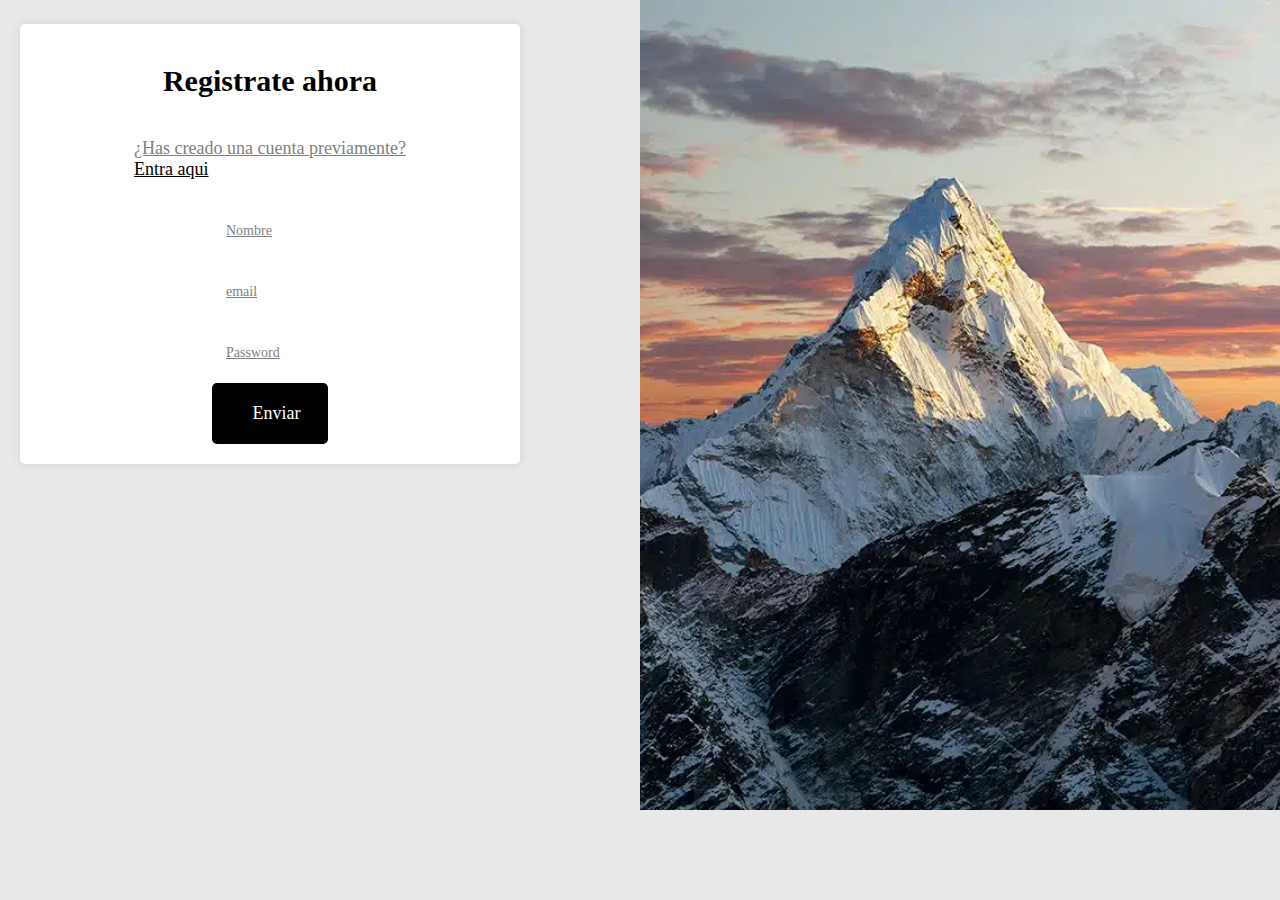
<file: Grid/index.html>
<!DOCTYPE html>
<html lang="en">
<head>
    <meta charset="UTF-8">
    <meta name="viewport" content="width=device-width, initial-scale=1.0">
    <title>Document</title>
    <link rel="stylesheet" href="style.css">
</head>
<body>

    <main class="main">

        <!-- Form -->
        <div class="form__card">
            <h1>Registrate ahora</h1>
            
            <!-- Enlaces -->
            <div class="form__card__title">
                <a href="#" class="form__card__link">¿Has creado una cuenta previamente?</a>
                <a href="#" class="form__card__link">Entra aqui</a>
            </div>

            <!-- fields -->
            <form class="main__form">
                <div class="contact__field">
                        <p>Nombre</p>
                </div>

                <div class="contact__field">
                        <p>email</p>
                </div>

                <div class="contact__field">
                        <p>Password</p>
                </div>

                <div class="contact__btn">
                    <a class="contact__btn" href="#">Enviar</a>
                </div>
            </form>
        </div>

        <div class="main__img">
            
        </div>


    </main>
    
</body>
</html>
</file>
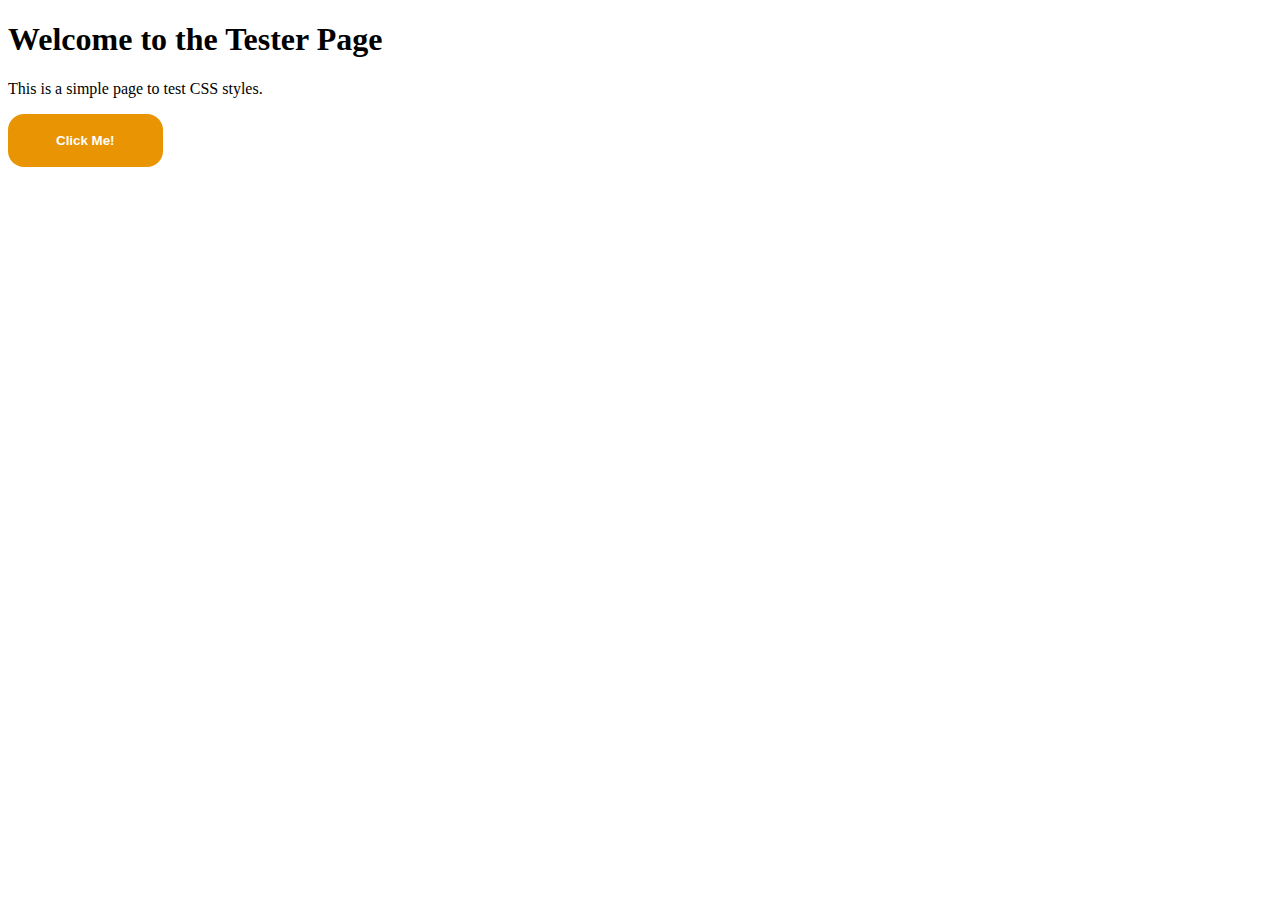
<file: Sass Css/Tester/index.html>
<!DOCTYPE html>
<html lang="en">
<head>
    <meta charset="UTF-8">
    <meta name="viewport" content="width=device-width, initial-scale=1.0">
    <title>Document</title>
    <link rel="stylesheet" href="css/style.css">
</head>
<body>

    <div class="container">
        <h1>Welcome to the Tester Page</h1>
        <p>This is a simple page to test CSS styles.</p>
        <button class="btn">Click Me!</button>
    </div>

    
</body>
</html>
</file>
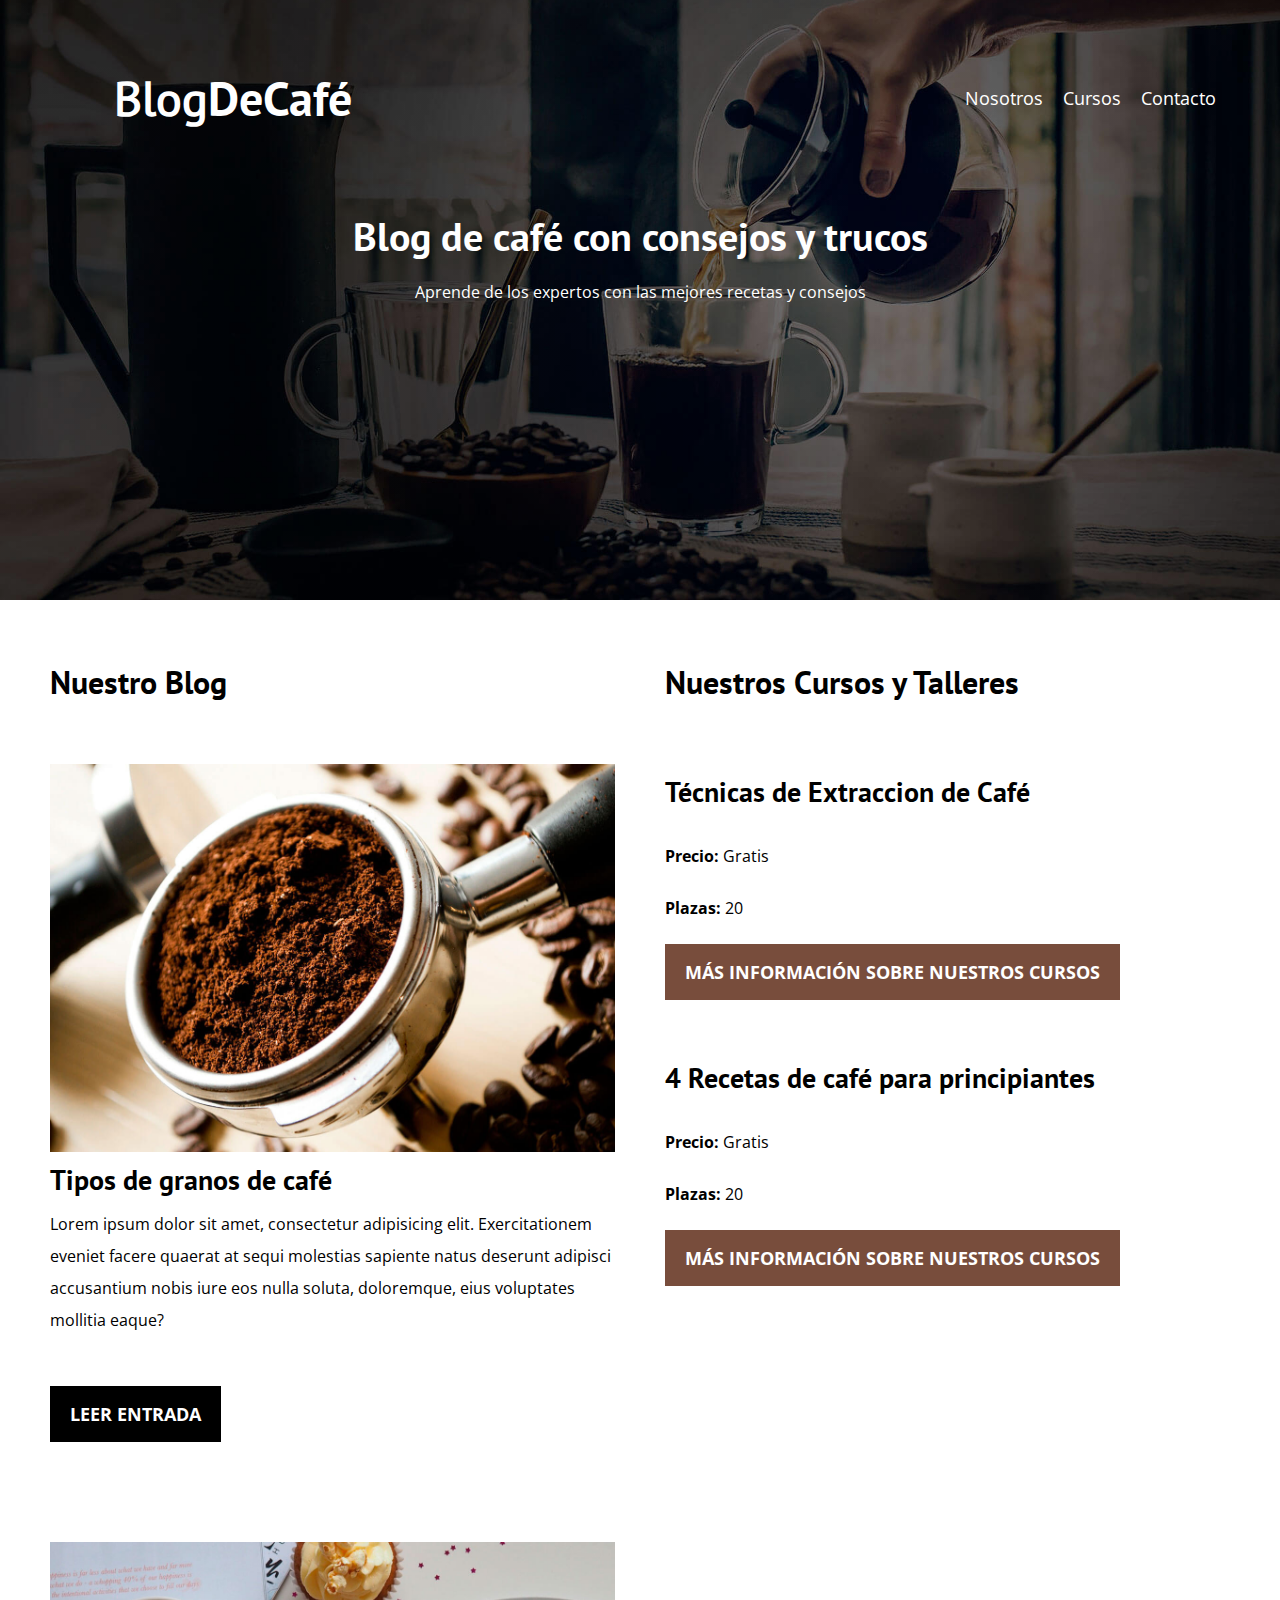
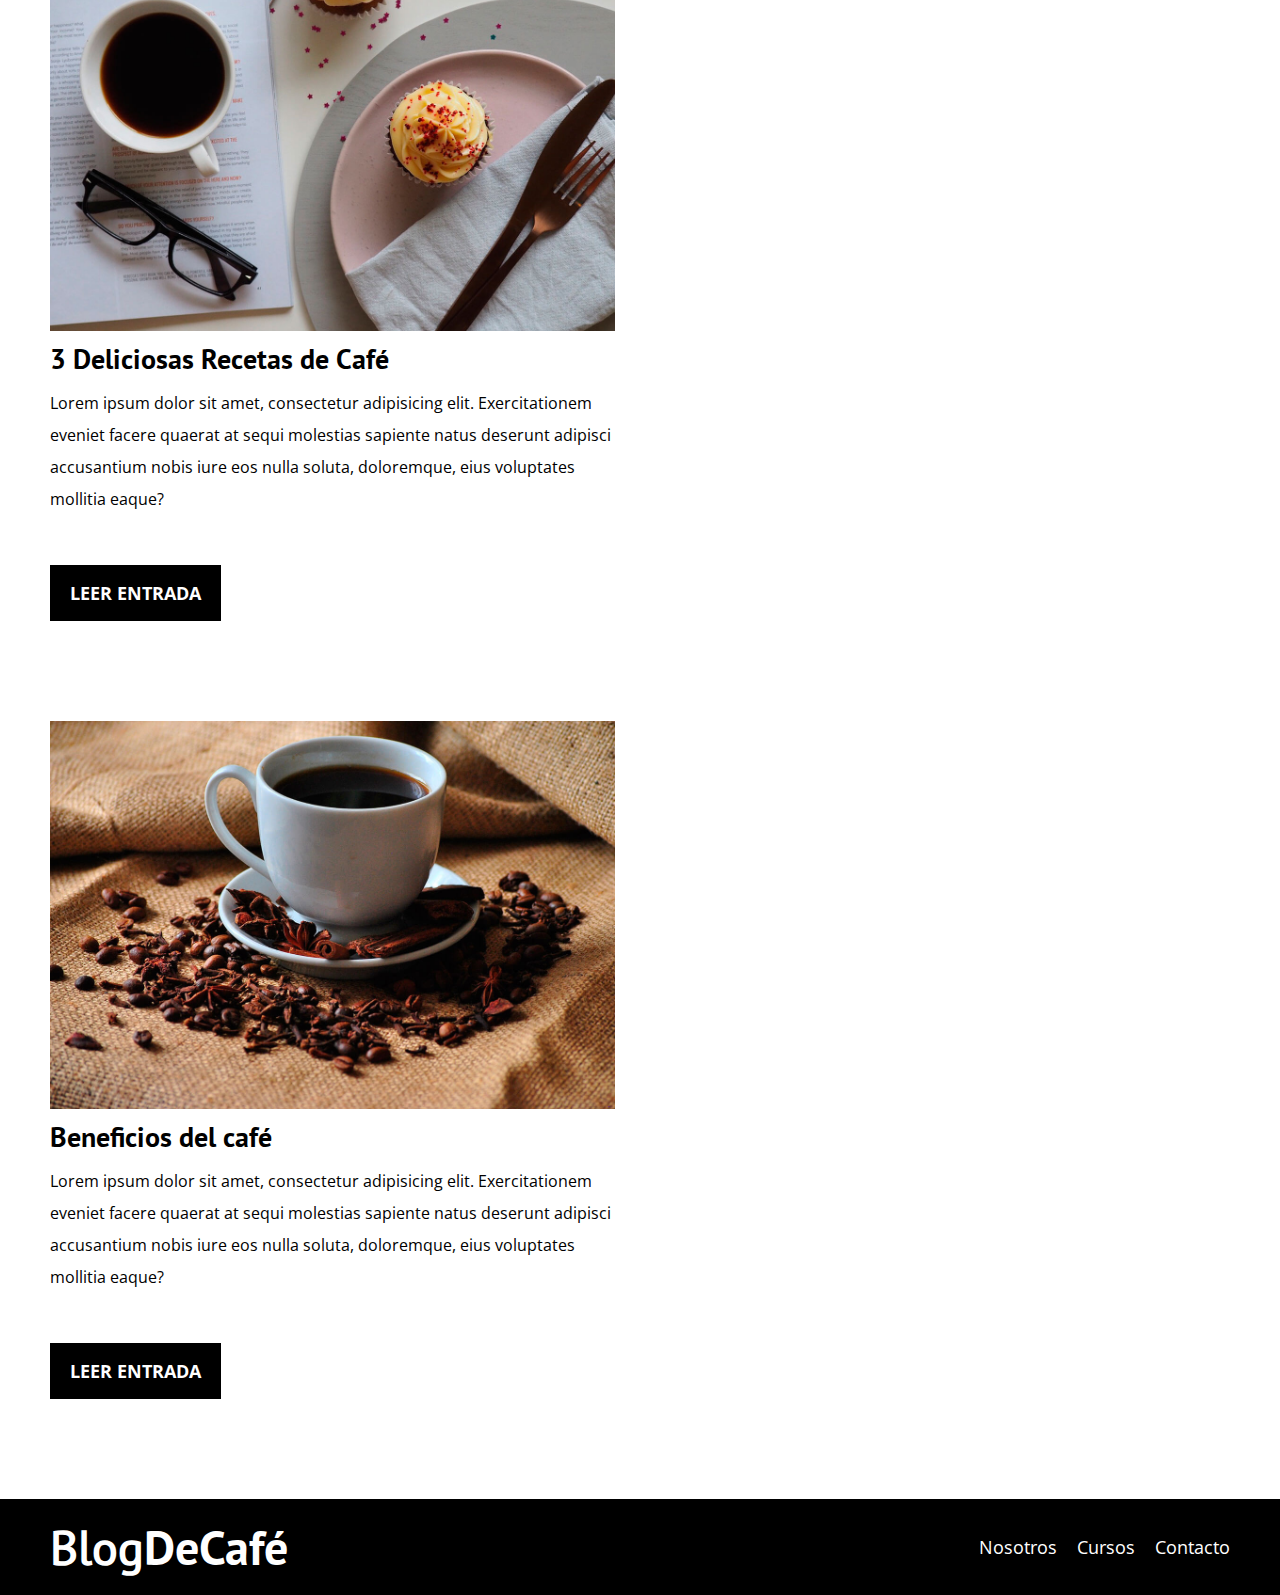
<file: Vanilla Css/Examen/index.html>
<!DOCTYPE html>
<html lang="en">
<head>
    <meta charset="UTF-8">
    <meta name="viewport" content="width=device-width, initial-scale=1.0">
    <title>Document</title>
    <link rel="stylesheet" href="style.css">
</head>
<body>

    <!-- Header -->
    <header class="header">

        <div class="header__body mt-5">

        <a href="index.html"><h1 class="footer__title">Blog<span class="highlighted__title">DeCafé</span></h1></a>

        <nav class="header__nav">
            <a class="header__link" href="#">Nosotros</a>
            <a class="header__link" href="#">Cursos</a>
            <a class="header__link" href="contacto.html">Contacto</a>
        </nav>

        </div>
        
        <div class="header__text mt-5">
            <h2>Blog de café con consejos y trucos</h2>
            <p>Aprende de los expertos con las mejores recetas y consejos</p>
        </div>

    </header>

<div class="body__grid">

    <!-- Main -->
    <main class="main">
        
        <h3 class="main__title">Nuestro Blog</h3>

        <div class="main__cards mt-5">

            <div class="main__card">
                <img src="assets_blogcafe/img/blog1.jpg" alt="Blog Img">
                <div class="main__card__text">
                    <h4>Tipos de granos de café</h4>
                    <p>Lorem ipsum dolor sit amet, consectetur adipisicing elit. Exercitationem eveniet facere quaerat at sequi molestias sapiente natus deserunt adipisci accusantium nobis iure eos nulla soluta, doloremque, eius voluptates mollitia eaque?</p>
                </div>
                <a class="main__btn" href="#">Leer entrada</a>
            </div>

            <div class="main__card">
                <img src="assets_blogcafe/img/blog2.jpg" alt="Blog Img">
                <div class="main__text">
                    <h4>3 Deliciosas Recetas de Café</h4>
                    <p>Lorem ipsum dolor sit amet, consectetur adipisicing elit. Exercitationem eveniet facere quaerat at sequi molestias sapiente natus deserunt adipisci accusantium nobis iure eos nulla soluta, doloremque, eius voluptates mollitia eaque?</p>
                </div>
                <a class="main__btn" href="#">Leer entrada</a>
            </div>

            <div class="main__card">
                <img src="assets_blogcafe/img/blog3.jpg" alt="Blog Img">
                <div class="main__text">
                    <h4>Beneficios del café</h4>
                    <p>Lorem ipsum dolor sit amet, consectetur adipisicing elit. Exercitationem eveniet facere quaerat at sequi molestias sapiente natus deserunt adipisci accusantium nobis iure eos nulla soluta, doloremque, eius voluptates mollitia eaque?</p>
                </div>
                <a class="main__btn" href="#">Leer entrada</a>
            </div>
            
        </div>

    </main>
    
    <!-- Cursos -->
    <section class="cursos">
        <h3 class="cursos__title">Nuestros Cursos y Talleres</h3>
        
        <div class="cursos__card">
            <h4>Técnicas de Extraccion de Café</h4>
            <div class="cursos__text">
                <p><span class="highlighted__regular">Precio: </span>Gratis</p>
                <p><span class="highlighted__regular">Plazas: </span>20</p>
            </div>
            <a class="cursos__btn" href="#">Más información sobre nuestros cursos</a>
        </div>
        
        <div class="cursos__card">
            <h4>4 Recetas de café para principiantes</h4>
            <div class="cursos__text">
                <p><span class="highlighted__regular">Precio: </span>Gratis</p>
                <p><span class="highlighted__regular">Plazas: </span>20</p>
            </div>
            <a class="cursos__btn" href="#">Más información sobre nuestros cursos</a>
        </div>
        
    </section>
    
</div>

    <!-- Footer -->
    
    <footer class="footer">
        <a href="index.html"><h1 class="footer__title">Blog<span class="highlighted__title">DeCafé</span></h1></a>

        <nav class="footer__nav">
            <a class="footer__link" href="#">Nosotros</a>
            <a class="footer__link" href="#">Cursos</a>
            <a class="footer__link" href="contacto.html">Contacto</a>
        </nav>

    </footer>
</body>
</html>
</file>
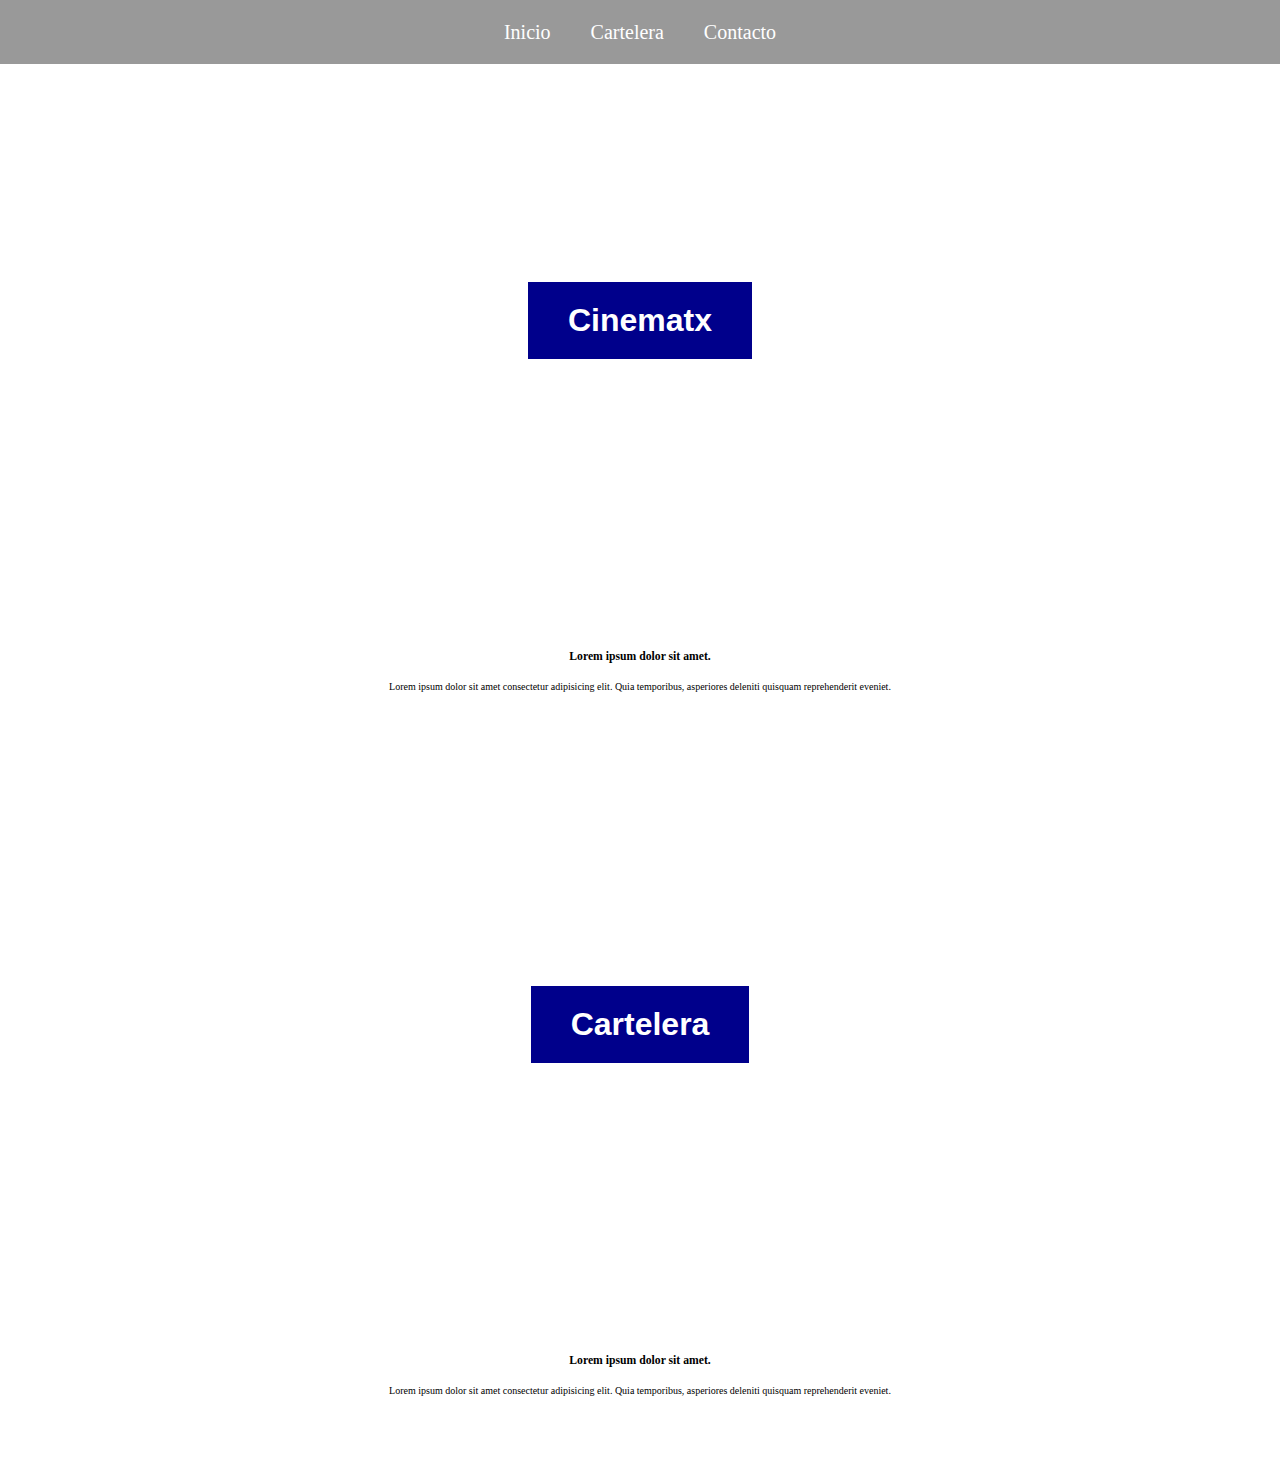
<file: Cinematk/Cinema.html>
<!DOCTYPE html>
<html lang="es">
<head>
    <meta charset="UTF-8">
    <meta name="viewport" content="width=device-width, initial-scale=1.0">
    <title>Document</title>
    <link rel="stylesheet" href="style.css">
</head>
<body>

    <nav>
        <a href="#Inicio">Inicio</a>
        <a href="#Cartelera">Cartelera</a>
        <a href="#Contacto">Contacto</a>
    </nav>
    
    <section id="Inicio">
        
        <div class="title">
            <h1>Cinematx</h1>
        </div>
        
        <div class="description">
            <h3>Lorem ipsum dolor sit amet.</h3>
            <p>Lorem ipsum dolor sit amet consectetur adipisicing elit. Quia temporibus, asperiores deleniti quisquam reprehenderit eveniet.</p>
        </div> 
    
    </section>
    
    <section id="Cartelera">
        
        <div class="title">
            <h1>Cartelera</h1>
        </div>
        
        <div class="description">
            <h3>Lorem ipsum dolor sit amet.</h3>
            <p>Lorem ipsum dolor sit amet consectetur adipisicing elit. Quia temporibus, asperiores deleniti quisquam reprehenderit eveniet.</p>
        </div> 
    
    </section>
    
    <section id="Contacto">
        
        <!-- form -->
    
    </section>
        
</body>
</html>
</file>
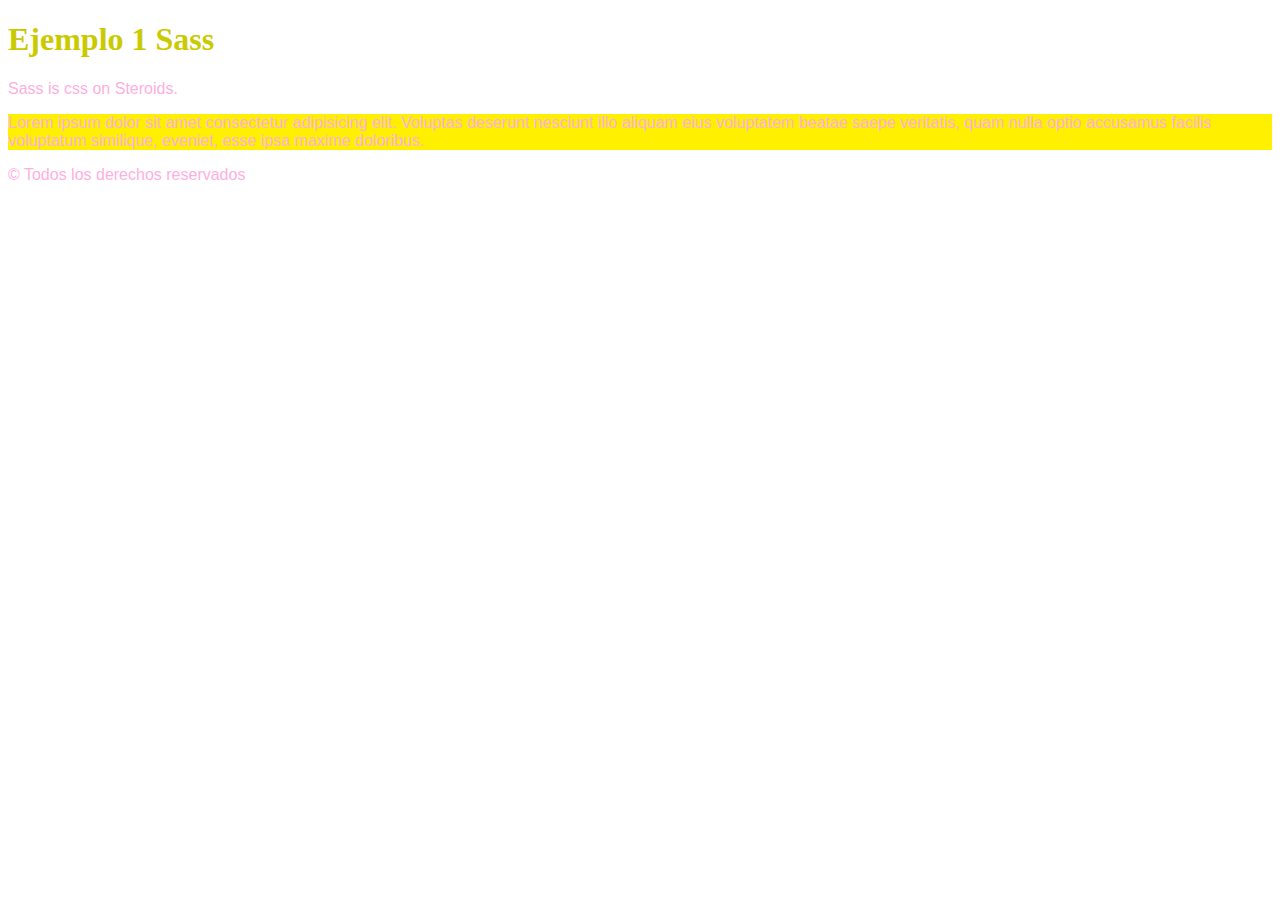
<file: Sass Css/Ejercicio1/ejercicio1.html>
<!DOCTYPE html>
<html lang="en">
<head>
    <meta charset="UTF-8">
    <meta name="viewport" content="width=device-width, initial-scale=1.0">
    <title>Ejemplo 1</title>
    <link rel="stylesheet" href="css/ejemplo1.css">
</head>
<body>

    <header>
        <h1>Ejemplo 1 Sass</h1>
        <p>Sass is css on Steroids.</p>
    </header>

    <main>
        <div>
            <p>Lorem ipsum dolor sit amet consectetur adipisicing elit. Voluptas deserunt nesciunt illo aliquam eius voluptatem beatae saepe veritatis, quam nulla optio accusamus facilis voluptatum similique, eveniet, esse ipsa maxime doloribus.</p>
        </div>
    </main>

    <footer>
        <p>&copy; Todos los derechos reservados</p>
    </footer>
</body>
</html>
</file>
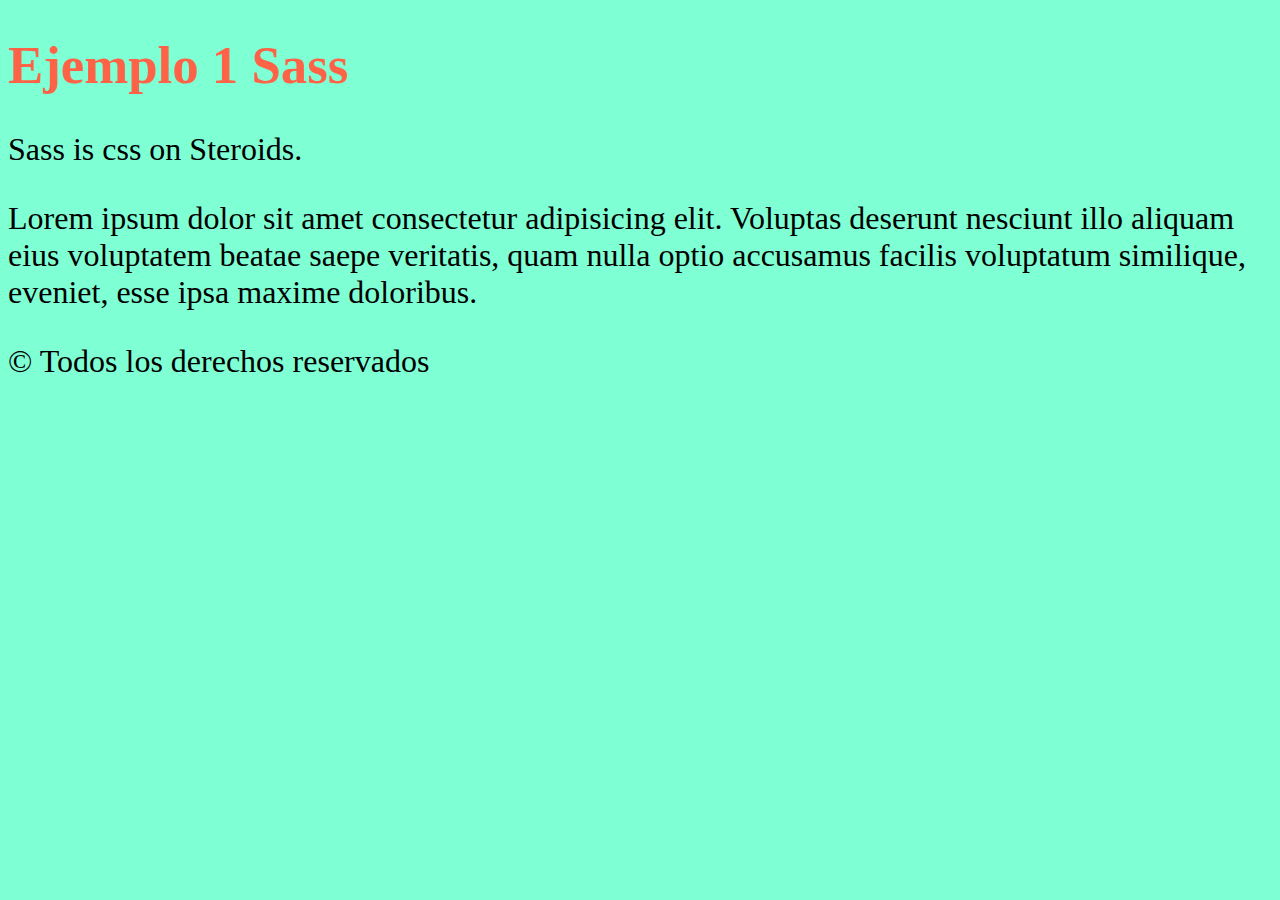
<file: Sass Css/Ejercicio2/ejemplo2.html>
<!DOCTYPE html>
<html lang="en">
<head>
    <meta charset="UTF-8">
    <meta name="viewport" content="width=device-width, initial-scale=1.0">
    <title>Ejemplo 1</title>
    <link rel="stylesheet" href="css/ejemplo2.css">
</head>
<body>

    <header>
        <h1>Ejemplo 1 Sass</h1>
        <p>Sass is css on Steroids.</p>
    </header>

    <main>
        <div>
            <p>Lorem ipsum dolor sit amet consectetur adipisicing elit. Voluptas deserunt nesciunt illo aliquam eius voluptatem beatae saepe veritatis, quam nulla optio accusamus facilis voluptatum similique, eveniet, esse ipsa maxime doloribus.</p>
        </div>
    </main>

    <footer>
        <p>&copy; Todos los derechos reservados</p>
    </footer>
</body>
</html>
</file>
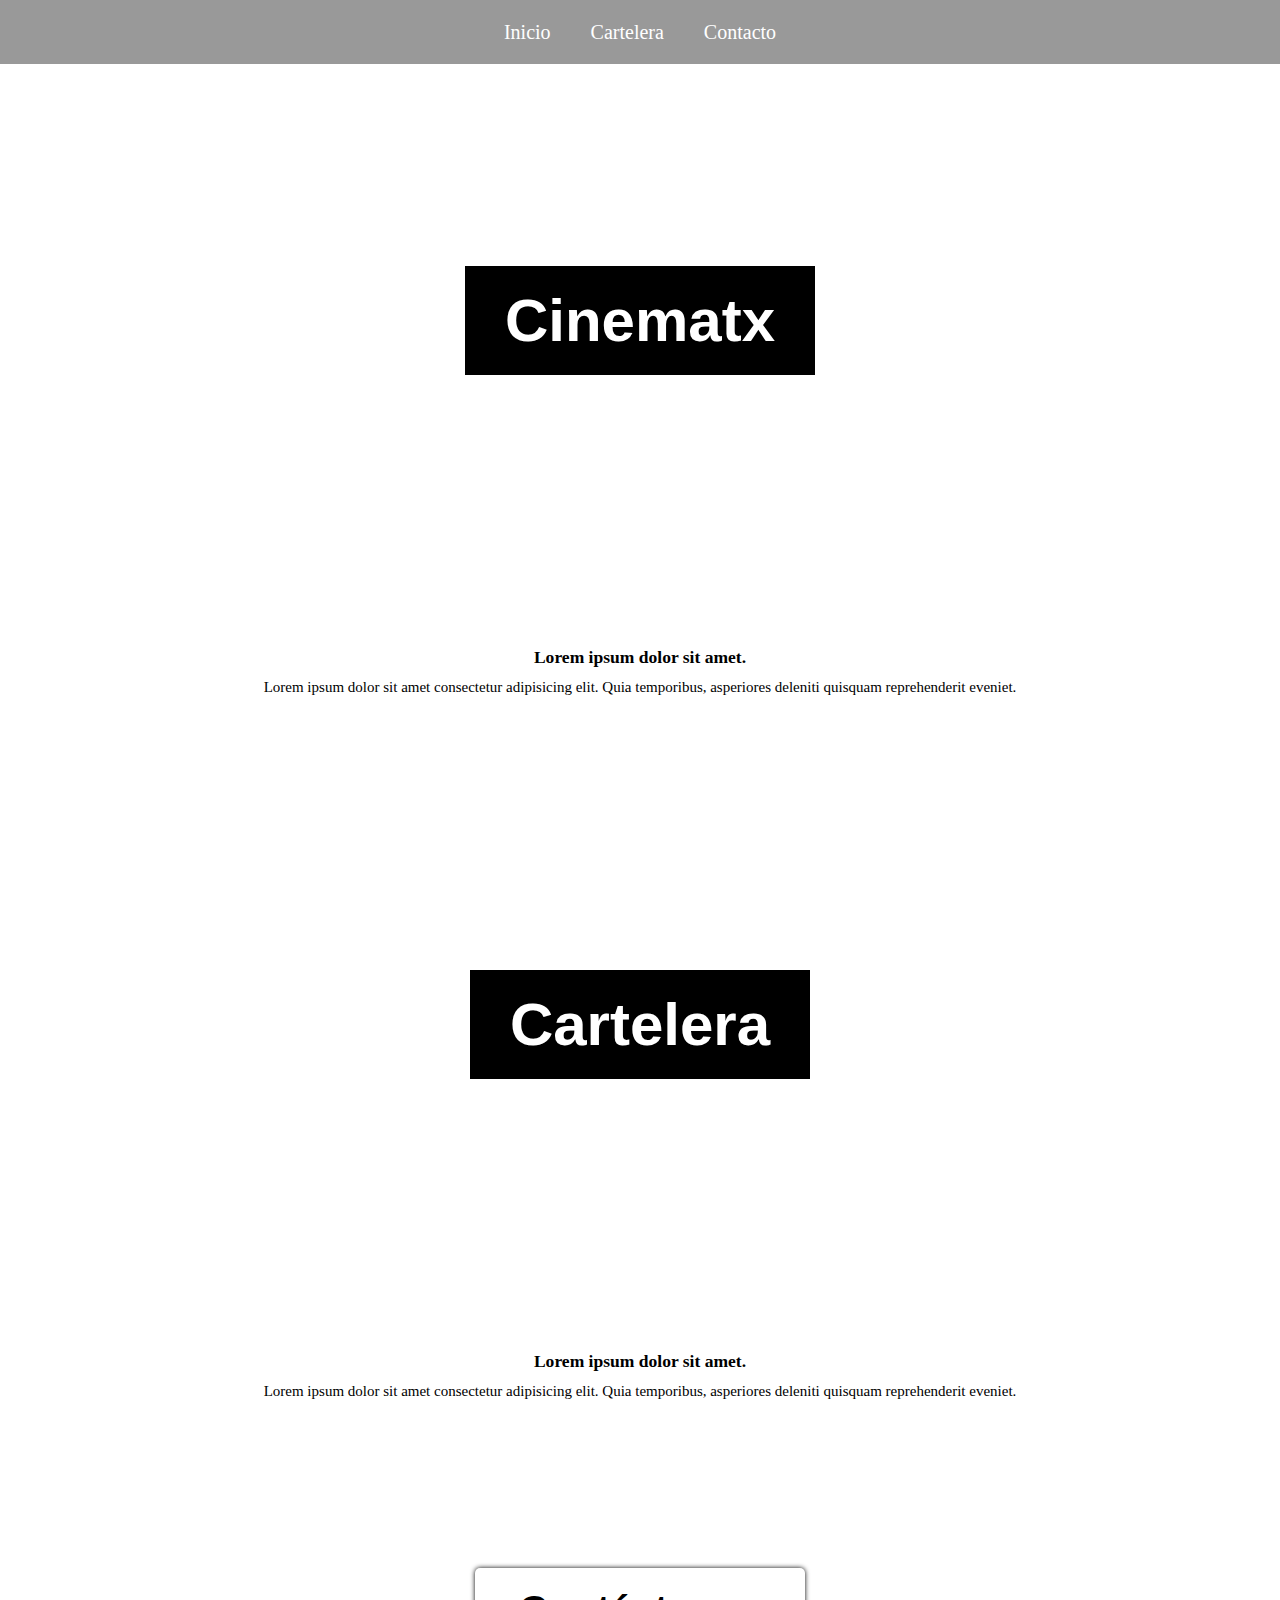
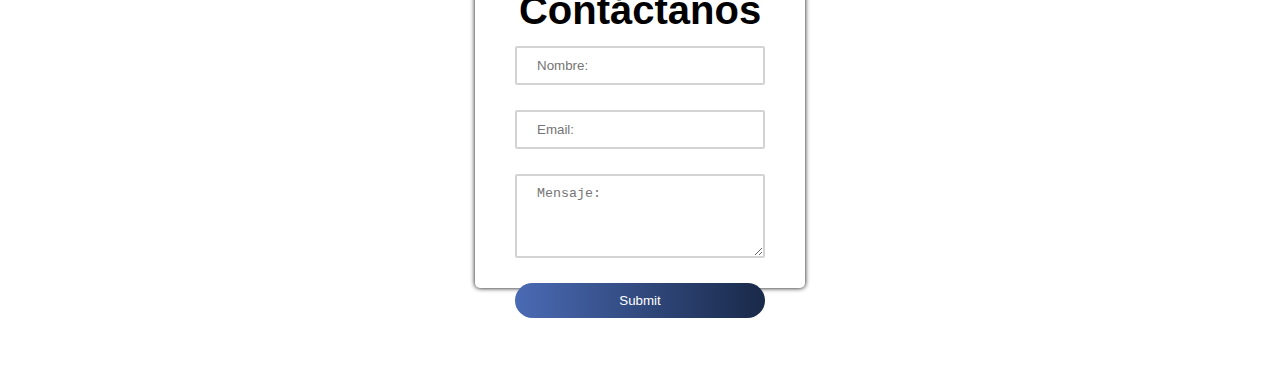
<file: Vanilla Css/Cinematk/Cinema.html>
<!DOCTYPE html>
<html lang="es">
<head>
    <meta charset="UTF-8">
    <meta name="viewport" content="width=device-width, initial-scale=1.0">
    <title>Document</title>
    <link rel="stylesheet" href="style.css">
</head>
<body>

   
    
    <header id="Inicio">


         <nav>
        <a href="#Inicio">Inicio</a>
        <a href="#Cartelera">Cartelera</a>
        <a href="#Contacto">Contacto</a>
        </nav>
        
        <div class="title">
            <h1>Cinematx</h1>
        </div>
        
        <div class="description">
            <h3>Lorem ipsum dolor sit amet.</h3>
            <p>Lorem ipsum dolor sit amet consectetur adipisicing elit. Quia temporibus, asperiores deleniti quisquam reprehenderit eveniet.</p>
        </div> 
    
    </header>
    
    <section id="Cartelera">
        
        <div class="title">
            <h1>Cartelera</h1>
        </div>
        
        <div class="description">
            <h3>Lorem ipsum dolor sit amet.</h3>
            <p>Lorem ipsum dolor sit amet consectetur adipisicing elit. Quia temporibus, asperiores deleniti quisquam reprehenderit eveniet.</p>
        </div> 
    
    </section>
    
    <section id="Contacto">
        
       

            
            <div class="form">

            <div class="title">
                <h3>Contáctanos</h3>
            </div>

                <div class="form__content">

                    <input type="text" placeholder="Nombre:">
                    <input type="text" placeholder="Email:">
                    <textarea placeholder="Mensaje:" rows="4" cols="50"></textarea>
                    <input type="submit">
                    
                </div>
            </div>

         
    
    </section>
        
</body>
</html>
</file>
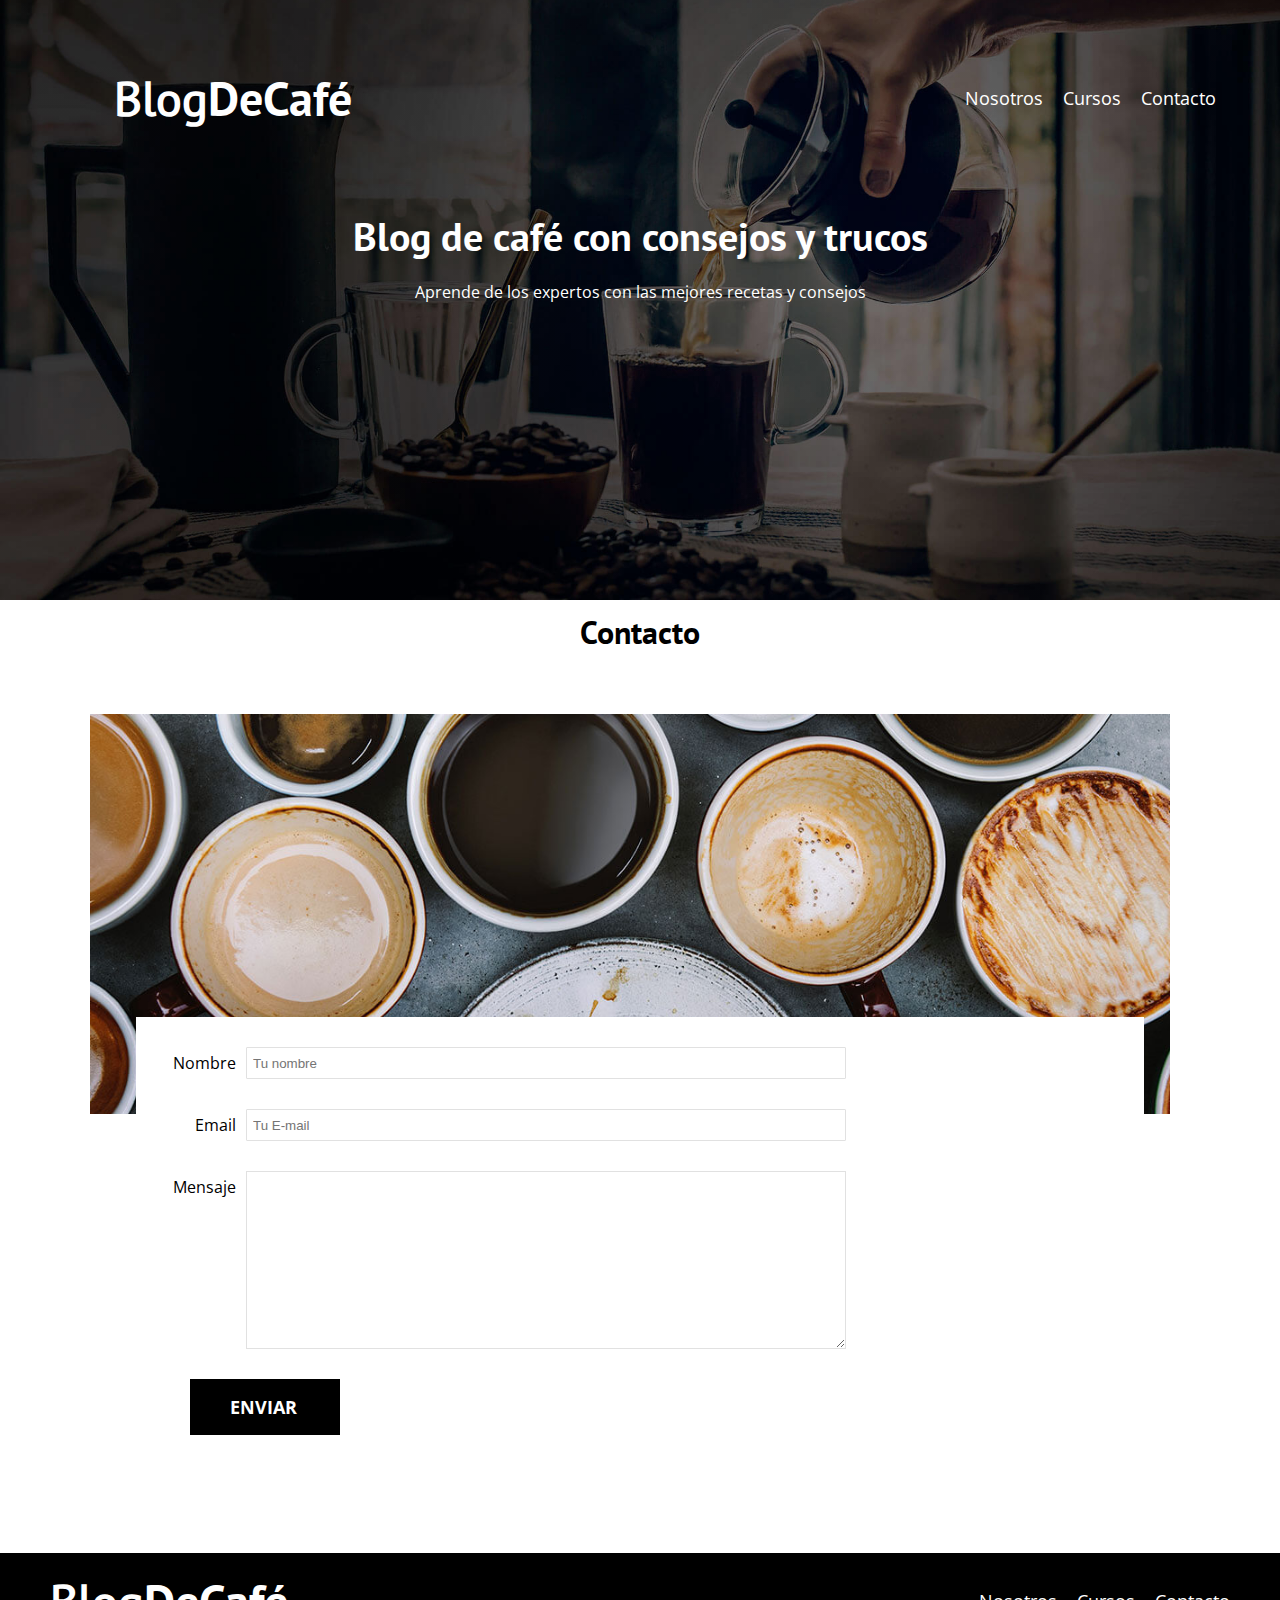
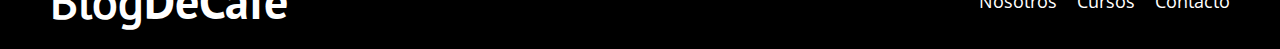
<file: Vanilla Css/Examen/contacto.html>
<!DOCTYPE html>
<html lang="en">
<head>
    <meta charset="UTF-8">
    <meta name="viewport" content="width=device-width, initial-scale=1.0">
    <title>Document</title>
    <link rel="stylesheet" href="style.css">
</head>
<body>

    <header class="header">

        <div class="header__body mt-5">

        <a href="index.html"><h1 class="footer__title">Blog<span class="highlighted__title">DeCafé</span></h1></a>

        <nav class="header__nav">
            <a class="header__link" href="#">Nosotros</a>
            <a class="header__link" href="#">Cursos</a>
            <a class="header__link" href="contacto.html">Contacto</a>
        </nav>

        </div>
        
        <div class="header__text mt-5">
            <h2>Blog de café con consejos y trucos</h2>
            <p>Aprende de los expertos con las mejores recetas y consejos</p>
        </div>

    </header>
    
    <form class="form container">
        
        <h3 class="form__title">Contacto</h3>

        <div class="form__grid">
        
        <figure class="form__img"></figure>

        <div class="form__main">

                <div class="form__main__content">

                <div class="form__field">
                    <label for="first-name">Nombre </label>
                    <input type="text" placeholder="Tu nombre">
                </div>

                <div class="form__field">
                    <label for="email">Email </label>
                    <input type="email" placeholder="Tu E-mail">
                </div>


                <div class="form__field">
                    <label for="message">Mensaje </label>
                    <textarea name="message" rows="8"></textarea>
                </div>

                <div class="form__field">
                    <a class="form__btn" href="#">Enviar</a>
                </div>
                
                </div>

                </div>

        </div>
        
        </div>


    </form>


    <footer class="footer">
        <a href="index.html"><h1 class="footer__title">Blog<span class="highlighted__title">DeCafé</span></h1></a>

        <nav class="footer__nav">
            <a class="footer__link" href="#">Nosotros</a>
            <a class="footer__link" href="#">Cursos</a>
            <a class="header__link" href="contacto.html">Contacto</a>
        </nav>

    </footer>

</body>
</html>
</file>
<file: Grid/style.css>
*{
    margin: 0;
    padding: 0;
    box-sizing: border-box;
}
html{
    box-sizing: border-box;
    font-size: 62.5%;
}

body{
background-color: #e8e8e8;

}

h1{
    font-size: 3rem;
    margin: 2rem;
}
a{
    font-size: 1.8rem;
    text-decoration: none;
    color: black;
}

p{
    font-size: 1.4rem;
}


.main{
    background-position: center center;
    background-repeat: no-repeat;
    height: 90vh;
    display: grid;
    grid-template-columns: repeat(2, 1fr);
    grid-template-rows: repeat(2, 1fr);
    align-items: center;
}
.form__card{
    background-color: white;
    padding: 2rem;
    border-radius: 5px;
    box-shadow: 0 0 10px rgba(0, 0, 0, 0.1);
    display: grid;
    grid-template-columns: repeat(1, 1fr);
    grid-template-rows: repeat(2, 1fr);
    justify-items: center;
    align-items: center;
    margin: 2rem;
    width: 90%;
    max-width: 500px;
    height: 90%;
    z-index: 1;
    position: relative;
    
    
}

.form__card__title{
    margin:  2rem;
    display: grid;
    grid-template-columns: repeat(1, 1fr);
    grid-template-rows: repeat(2, 1fr);
}
.form__card__link{
    text-decoration: underline;
}

.form__card__link:first-of-type {
    color: gray;
}

.main__form{
    display: grid;
    grid-template-columns: repeat(1, 1fr);
    grid-template-rows: repeat(4, 1fr);
    justify-items: center;
    align-items: center;

}

.contact__field{
    justify-self: left;
    margin: 2rem;
    color: gray;
    text-decoration: underline;
    
}

.contact__btn{
    display: flex;
    flex: 1 1 0px;
    padding: 1rem 2rem;
    background-color: black;
    color: white;
    border-radius: 5px;
    width: 90%;
    text-align: center;
}

.main__img{
    background-image: url("img/mountain.webp");
    background-size: cover;
    background-position: center center;
    background-repeat: no-repeat;
    grid-row: 1/3;
    grid-column: 2/3;
    z-index: 0;
    display: flex;
    justify-content: center;
    align-items: center;    
    height: 100%;

}

.main__img img{
    display: flex;
    max-width: 800px;
    flex-basis: 1;
}


@media screen and (max-width: 768px) {

  

    .form__card,
    .main__img {
        grid-row: 1 / 2;
        grid-column: 1 / 2;
        position: absolute;
        top: 0;
        left: 0;
        width: 100%;
        height: 100%;
    }

    .form__card {
        z-index: 2;
        background: rgba(255,255,255,0.95);
    }

    .main__img {
        z-index: 1;
    }

    .form__card__title {
        grid-template-columns: repeat(2, 1fr);
        grid-template-rows: repeat(2, 1fr);
        justify-items: center;
        align-items: center;
    }
}

@media screen and (max-width: 500px) {

        .main__img{
            display: none;
        }
}
</file>
<file: Sass Css/Tester/css/style.css>
@font-face {
  font-family: "Outfit Regular";
  src: url("../assets/fonts/Outfit-Regular.ttf");
}
@font-face {
  font-family: "Outfit Bold";
  src: url("../assets/fonts/Outfit-Bold.ttf");
}
@font-face {
  font-family: "Outfit ExtraBold";
  src: url("../assets/fonts/Outfit-ExtraBold.ttf");
}
.btn {
  background-color: #e99403;
  border: 0;
  border-radius: 1rem;
  color: #ffffff;
  display: block;
  font-weight: 700;
  padding: 1.2rem 3rem;
  text-align: center;
  width: 100%;
  transition: background-color 0.3s;
}
@media screen and (min-width: 768px) {
  .btn {
    width: auto;
  }
}
.btn:hover {
  background-color: rgb(132.2966101695, 84.0338983051, 1.7033898305);
}

/*# sourceMappingURL=style.css.map */
</file>
<file: Vanilla Css/Examen/style.css>
@font-face {
    font-family: "PTSans-regular";
    src: url("assets_blogcafe/fonts/PTSans-Regular.ttf");
}
@font-face {
    font-family: "PTSans-bold";
    src: url("assets_blogcafe/fonts/PTSans-Bold.ttf");
}
@font-face {
    font-family: "OpenSans-regular";
    src: url("assets_blogcafe/fonts/OpenSans-Regular.ttf");
}
@font-face {
    font-family: "OpenSans-bold";
    src: url("assets_blogcafe/fonts/OpenSans-Bold.ttf");
}

:root{
  --café: #784D3C;
  --gris: #e1e1e1;
  --blanco: #ffffff;
  --negro: #000000;
}
*{
    margin: 0;
    padding: 0;
    box-sizing: border-box;
}
html{
    scroll-behavior: smooth;
    font-size: 62.5%;
    /* 1rem = 10px */   
}

body{
    line-height: 2;
}

h1,h2,h3,h4{

    font-family: "PTSans-bold";
}
p,a,label,textarea{
    font-family: "OpenSans-regular";
}
h1{
    font-size: 4.8rem;
}
h2{
    font-size: 4rem;
}
h3{
    font-size: 3.2rem;
}
h4{
    font-size: 2.8rem;
}
p,label,textarea    {
    font-size: 1.6rem;
}
a{
    font-size: 1.8rem;
    text-decoration: none;
    color: var(--blanco);
}
.container{
    max-width: 1200px;
    margin: 0 auto;
}
header{
    height: 60rem;
}



.mt-5{
    margin-top: 5rem;
}
.highlighted__title{
    font-family: "PTSans-bold";
}
.highlighted__regular{
    font-family: "OpenSans-bold";
}



/*Header*/

.header{
    color: white;
    background: linear-gradient(to right, rgba(0, 0, 0, 0.1), rgba(0, 0, 0, 0.1)), url("assets_blogcafe/img/banner.jpg");
    background-repeat: no-repeat;
    background-size: cover;
    background-position: center;

    display: flex;
    flex-direction: column;
    justify-content: flex-start;
    align-items: center;
    text-align: center;
    
}

.header__title{
    font-family: "PTSans-regular";
}

.header__nav{
    display: flex;
    flex-direction: column;
}

@media (min-width: 768px) {
    
    .header__body{
        width: 90%;
        display: flex;
        flex-direction: row;
        justify-content: space-between;
        text-align: justify;       
}

    .header__nav{
        flex-direction: row;
        align-items: center;
    }
    .header__link{
        margin-left: 2rem;
    }

}


/* Grid*/
.body__grid{
    
    display: grid;
    grid-template-columns: repeat(1, 1fr);
    gap: 5rem;
    
    margin: 5rem;
}


 @media (min-width: 768px) {
    
    .body__grid{
        grid-template-columns: repeat(2, 1fr);
        
    }

} 


/* Main */

.main__card{
    display: flex;
    flex-direction: column;
    justify-content: center;
    align-items: center;
    width: 100%;
    margin-top: 5rem;
}
.main__card img{
    width: 100%;
}


.main__btn{
    padding: 1rem 2rem;
    background-color: var(--negro);
    width: 100%;
    text-align: center;
    text-transform: uppercase;
    font-family: "OpenSans-bold";
    margin: 5rem;
}


@media (min-width: 768px) {

    .main__btn{
        width: fit-content;
        text-align: left;
        align-self: flex-start;
        margin-left: 0;
    }

}

/* Section - Cursos*/

.cursos__card{
    display: flex;
    flex-direction: column;
    justify-content: center;
    width: 100%;
    margin-top: 5rem;
}

.cursos__text p{

    margin-top: 2rem;
}

.cursos__btn{
    padding: 1rem 2rem;
    background-color: var(--café);
    width: 100%;
    text-align: center;
    text-transform: uppercase;
    font-family: "OpenSans-bold";
    margin-top: 2rem;
}

@media (min-width: 768px) {

    .cursos__btn{
        width: fit-content;
    }

}

/* Footer */

.footer{
    color: white;
    background-color: var(--negro);
    
    display: flex;
    flex-direction: column;
    justify-content: space-between;
    align-items: center;
    
}

.footer__title{
    font-family: "PTSans-regular";
}

.footer__nav{
    text-align: center;
    display: flex;
    flex-direction: column;
}

@media (min-width: 768px) {
    
    .footer{
        flex-direction: row;
    }

    .footer__title{
        margin-left: 5rem;
    }
    
    .footer__nav{
        flex-direction: row;
        margin-right: 5rem;
    }
    .footer__link{
        margin-left: 2rem;
    }

}


/* Form */
.form__grid{
    display: flex;
    margin: 0 auto;
}

.form__grid{
    
    display: grid;
    grid-template-columns: repeat(1, 1fr);
    grid-template-rows: repeat(16, 1fr);
} 
.form__title{
    text-align: center;
}

.form__img{
    background-image: url("assets_blogcafe/img/contacto.jpg");
    background-repeat: no-repeat;
    background-size: cover;

    margin: 5rem;
    height: 40rem;
    grid-row: 1/10;
    grid-column: 1;
    z-index: -1;
    width: 90%;
}

.form__main{
    display: flex;
    flex-direction: column;
    align-items: center;
    

    padding: 2rem 4rem;
    width: 100%;
    grid-row: 7/16;
    grid-column: 1;
}

.form__main__content{
    
    display: flex;
    flex-direction: column;
    align-items: center;
    
    background-color: var(--blanco);
    width: 90%;
}

.form__field{
    margin-top: 3rem;
    display: grid;
    grid-template-columns: repeat(4, 1fr);
    align-self: center;
}

label{
    text-align: right;
    margin-right: 1rem;
    grid-column: 1;
    width: 100px;
}
input{
    border: 1px solid var(--gris);
    color: var(--gris);
    padding: .6rem;
    border-radius: 1px;
    grid-column: 2/-1;
    width: 300px;
}
textarea{

    border: 1px solid var(--gris);
    grid-column: 2/-1;
    width: 300px;
}

.form__btn{
    padding: 1rem 4rem;
    background-color: var(--negro);
    text-transform: uppercase;
    font-family: "OpenSans-Bold";
    grid-column: 1/3;
    width: 100%;
}

@media (min-width: 768px) {
    
    .form__field{
        grid-template-columns: repeat(12,1fr);

    }

    input,textarea{
        width: 600px;
    }

    .form__btn{
        width: 150px;
        grid-column: 1/3;
    }

}
</file>
<file: Cinematk/style.css>
*{
    margin: 0;
    padding: 0;
    box-sizing: border-box;
}
html{
    scroll-behavior: smooth;
    font-size: 62.5%;
    /* 1rem = 10px */   
}
body{
    background-image: url("https://www.panoramaaudiovisual.com/wp-content/uploads/2014/12/Dolby-Cinema-2.jpg");
    background-size: cover;
    background-attachment: fixed;
}
nav{
    background-color: rgba(0, 0, 0, 0.4);
    display: flex;
    justify-content: center;
    align-items: center;
    padding: 1rem 2rem;
    height: 5vw;
}
nav a{
    color: white;
    text-decoration: none;
    font-size: 2rem;
    margin: 0 1rem;
    padding: 0.5rem 1rem;
    border-radius: 5px;
    transition: all 0.3s ease-in-out;
}

.title{
    display: flex;
    justify-content: center;
    align-items: center;
    height: 40vw;
}

.title h1{
    font-size: xx-large;
    font-family: sans-serif;
    color: white;
    background-color: darkblue;
    padding: 2rem 4rem;
}

.description{
    background-color: white;
    text-align: center;
    color: black;
    font-size: 1rem;
    line-height: 3rem;
    height: 15vw;
    display: flex;
    justify-content: center;
    align-items: center;
    flex-direction: column;
}
</file>
<file: Sass Css/Ejercicio1/css/ejemplo1.css>
body {
  font-family: sans-serif;
}

h1 {
  font-family: Verdana;
  color: #caca00;
}

p {
  color: #feafe0;
}

main div p {
  background-color: #fff000;
}

/*# sourceMappingURL=ejemplo1.css.map */
</file>
<file: Sass Css/Ejercicio2/css/ejemplo2.css>
body {
  background-color: aquamarine;
  font-size: 2rem;
}

h1 {
  color: tomato;
  font-size: 3.3rem;
}

/*# sourceMappingURL=ejemplo2.css.map */
</file>
<file: Vanilla Css/Cinematk/style.css>
*{
    margin: 0;
    padding: 0;
    box-sizing: border-box;
}
html{
    scroll-behavior: smooth;
    font-size: 62.5%;
    /* 1rem = 10px */   
}



nav{
    background-color: rgba(0, 0, 0, 0.4);
    display: flex;
    justify-content: center;
    align-items: center;
    padding: 1rem 2rem;
    height: 5vw;
}
nav a{
    color: white;
    text-decoration: none;
    font-size: 2rem;
    margin: 0 1rem;
    padding: 0.5rem 1rem;
    border-radius: 5px;
    transition: all 0.3s ease-in-out;
}

.title{
    display: flex;
    justify-content: center;
    align-items: center;
    height: 40vw;
}

.title h1{
    font-size: 6rem;
    font-family: sans-serif;
    color: white;
    background-color: black;
    padding: 2rem 4rem;
}

.title h3{
    font-size: 4rem;
    font-family: sans-serif;
}

.description{
    background-color: white;
    text-align: center;
    color: black;
    font-size: 1.5rem;
    line-height: 3rem;
    height: 15vw;
    display: flex;
    justify-content: center;
    align-items: center;
    flex-direction: column;
}

.form{
    display: flex;
    padding: 2rem 4rem;
    background-color: white;
    flex-direction: column;
    max-height: 25vw;
    max-width: 30vw;
    border-radius: 5px;
    box-shadow: 0px 0px 5px black;
}

.form__content{
    display: flex;
    justify-content: center;
    align-items: center;
    flex-direction: column;
}

input, textarea{
    margin:5%;
    color: lightslategray;
    padding: 1rem 2rem;
    border-radius: 2px;
    border: 2px solid lightgray;
    width: 25rem;
}

input[type*=submit]{
    background: linear-gradient(to right, #4a6ab4, #192949);
    color: white;
    border: transparent;
    border-radius: 20px;
}

#Inicio{
    background-image: url("https://www.panoramaaudiovisual.com/wp-content/uploads/2014/12/Dolby-Cinema-2.jpg");
    background-size: cover;
    background-attachment: fixed;
}

#Cartelera{
    background-image: url("https://salles-cinema.com/wp-content/uploads/2024/07/pathe-palace-opera.jpg");
    background-size: cover;
    background-attachment: fixed;
}

#Contacto{
    background-image: url("https://www.simplyrecipes.com/thmb/Xzggu-Md45HKhhYSw4DK8tGlZ_I=/1500x0/filters:no_upscale():max_bytes(150000):strip_icc()/Simply-Recipes-Perfect-Popcorn-LEAD-41-4a75a18443ae45aa96053f30a3ed0a6b.JPG");
    background-size: cover;
    background-attachment: fixed;
    height: 40vw;
    display: flex;
    justify-content: center;
    align-items: center;
}
</file>
